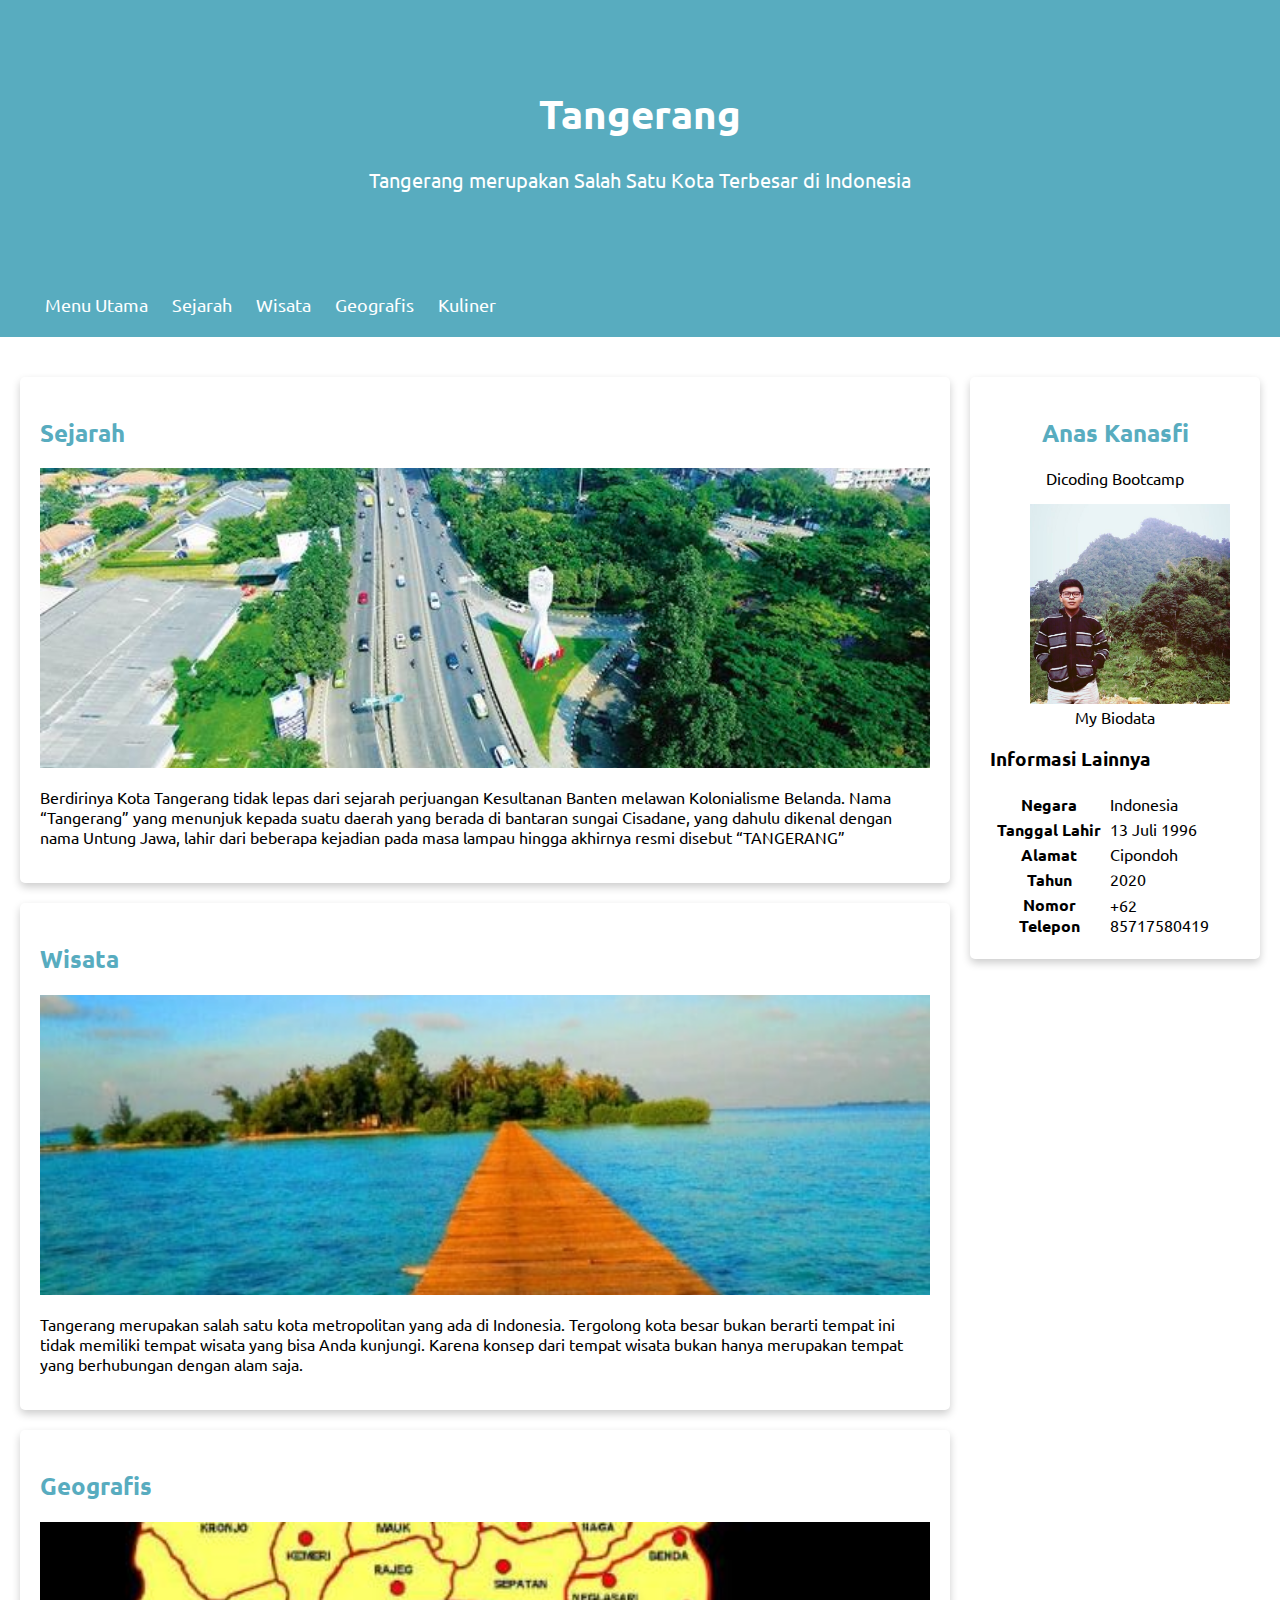
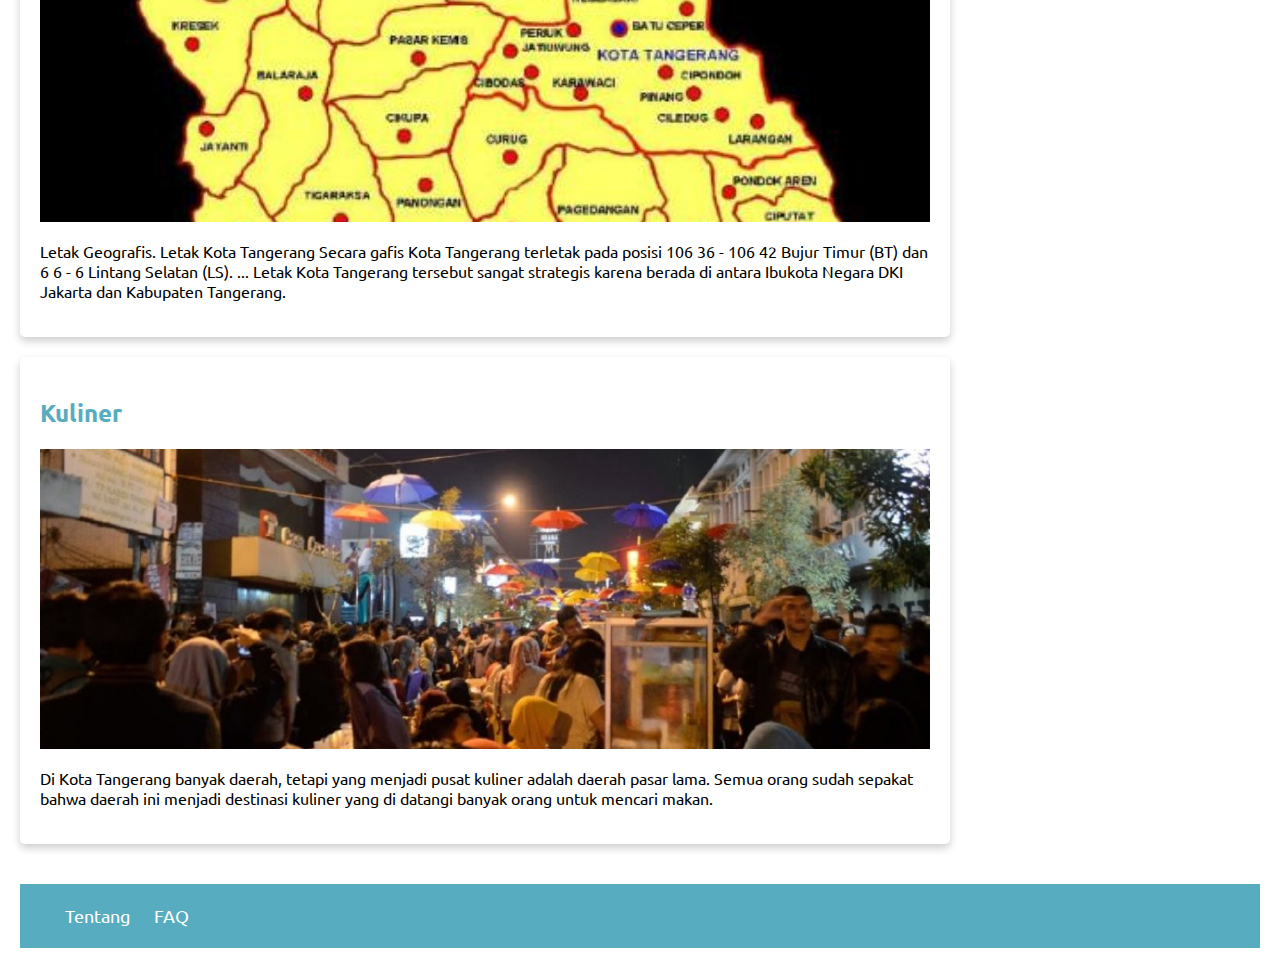
<file: index.html>
<!DOCTYPE html>
<html>
  <head>
    <meta name="viewport" content="width=device-width , initial-scale=1.0">
    <title>Kota Tangerang</title>
    <script type="text/javascript">
      alert("Selamat Datang Di Website Kota Tangerang");

      function sayHello() {
        alert("sayHello");
      }
    </script>
    <style media="screen">
    </style>
    <link rel="stylesheet" href="styles/style.css">
    <link rel="icon" type="image/png" href="image/favicon-32x32.png">
  </head>
  <body>
  <header>
      <div class="jumbotron">
        <h1>Tangerang</h1>
        <p>Tangerang merupakan Salah Satu Kota Terbesar di Indonesia</p>
      </div>
      <nav>
        <ul>
          <li><a href="index.html">Menu Utama</a></li>
          <li><a href="#">Sejarah</a></li>
          <li><a href="#">Wisata</a></li>
          <li><a href="geografis.html">Geografis</a></li>
          <li><a href="#">Kuliner</a></li>
        </ul>
      </nav>
  </header>
  <main>
    <div id="content">
      <article id="Sejarah" class="card">
        <h2>Sejarah</h2>
        <img src="image/sejarah.jpg" class="featured-image" alt="sejarah">
        <p>Berdirinya Kota Tangerang tidak lepas dari sejarah perjuangan
          Kesultanan Banten melawan Kolonialisme Belanda. Nama “Tangerang”
          yang menunjuk kepada suatu daerah yang berada di bantaran sungai
          Cisadane, yang dahulu dikenal dengan nama Untung Jawa, lahir dari
          beberapa kejadian pada masa lampau hingga akhirnya resmi disebut
          “TANGERANG”</p>
      </article>
      <article id="Wisata" class="card">
        <h2>Wisata</h2>
        <img src="image/wisata.jpg" class="featured-image" alt="wisata">
        <p>Tangerang merupakan salah satu kota metropolitan yang ada di
           Indonesia. Tergolong kota besar bukan berarti tempat ini tidak
           memiliki tempat wisata yang bisa Anda kunjungi. Karena konsep dari
           tempat wisata bukan hanya merupakan tempat yang berhubungan
           dengan alam saja.</p>
      </article>
      <article id="Geografis" class="card">
        <h2>Geografis</h2>
        <img src="image/geografis.jpg" class="featured-image" alt="geografis">
        <p>Letak Geografis. Letak Kota Tangerang Secara gafis Kota Tangerang
          terletak pada posisi 106 36 - 106 42 Bujur Timur (BT) dan 6 6 - 6
          Lintang Selatan (LS). ... Letak Kota Tangerang tersebut sangat
          strategis karena berada di antara Ibukota Negara DKI Jakarta
          dan Kabupaten Tangerang.</p>
      </article>
      <article id="Kuliner" class="card">
        <h2>Kuliner</h2>
        <img src="image/kuliner.jpg" class="featured-image" alt="kuliner">
        <p>Di Kota Tangerang banyak daerah, tetapi yang menjadi pusat kuliner
          adalah daerah pasar lama. Semua orang sudah sepakat bahwa daerah ini
          menjadi destinasi kuliner yang di datangi banyak orang untuk mencari
          makan.</p>
      </article>
    </div>
      <aside>
        <article class="profile card">
          <header>
            <h2>Anas Kanasfi</h2>
            <p>Dicoding Bootcamp</p>
            <figure>
              <img src="image/yap.jpg">
              <figcaption>My Biodata</figcaption>
            </figure>
          </header>
          <section>
            <h3>Informasi Lainnya</h3>
            <table>
              <tr>
                <th>Negara</th>
                <td>Indonesia</td>
              </tr>
              <tr>
                <th>Tanggal Lahir</th>
                <td>13 Juli 1996</td>
              </tr>
              <tr>
                <th>Alamat</th>
                <td>Cipondoh</td>
              </tr>
              <tr>
                <th>Tahun</th>
                <td>2020</td>
              </tr>
              <tr>
                <th>Nomor Telepon</th>
                <td>+62 85717580419</td>
              </tr>
            </table>
          </section>
        </article>
      </aside>
  </main>
<footer>
  <div id="footer">
    <nav>
      <ul>
        <li><a href="#">Tentang</li>
        <li><a href="#">FAQ</li>
      </ul>
    </nav>
  </div>
</footer>
  </body>
</html>
</file>
<file: styles/style.css>
@import url('https://fonts.googleapis.com/css2?family=Ubuntu&display=swap');

@media screen and (max-width: 1000px) {
  #content,
  aside {
    width: 100%;
    padding: 0;
  }
}

header {
  display: inline;
}

body {
  font-family: 'Ubuntu' , sans-serif;
  margin: 0;
  padding: 0;
}

main {
  padding: 20px;
  overflow: auto;
}

.jumbotron {
  font-size: 20px;
  padding: 60px;
  background-color: #58ACBF;
  text-align: center;
  color: white;
}

#content {
  float: left;
  width: 75%;
}

aside {
  float: right;
  width: 25%;
  padding-left: 20px;
}

* {
  box-sizing: border-box;
}

h2 {
  color: #58ACBF;
}

nav {
  background-color: #58ACBF;
  padding: 5px;
  position: sticky;
  top: 0;
}

nav a {
  font-size: 18px;
  font-weight: 400;
  text-decoration: none;
  color: white;
}

nav a:hover{
  font-weight: bold;
}

nav li {
  display: inline;
  list-style-type: none;
  margin-right: 20px;
}

.card {
  box-shadow: 0 4px 8px 0 rgba(0, 0, 0, 0.2);
  border-radius: 5px;
  padding: 20px;
  margin-top: 20px;
}

.profile header {
  text-align: center;
}

.featured-image {
  width: 100%;
  max-height: 300px;
  object-fit: cover;
  object-position: center;
}

.profile img {
  width: 200px;
}

footer {
  display: block;
  padding: 20px;
  color: white;
  background-color: #58ACBF
  text-align: center;
  font-weight: bold;
}
</file>
